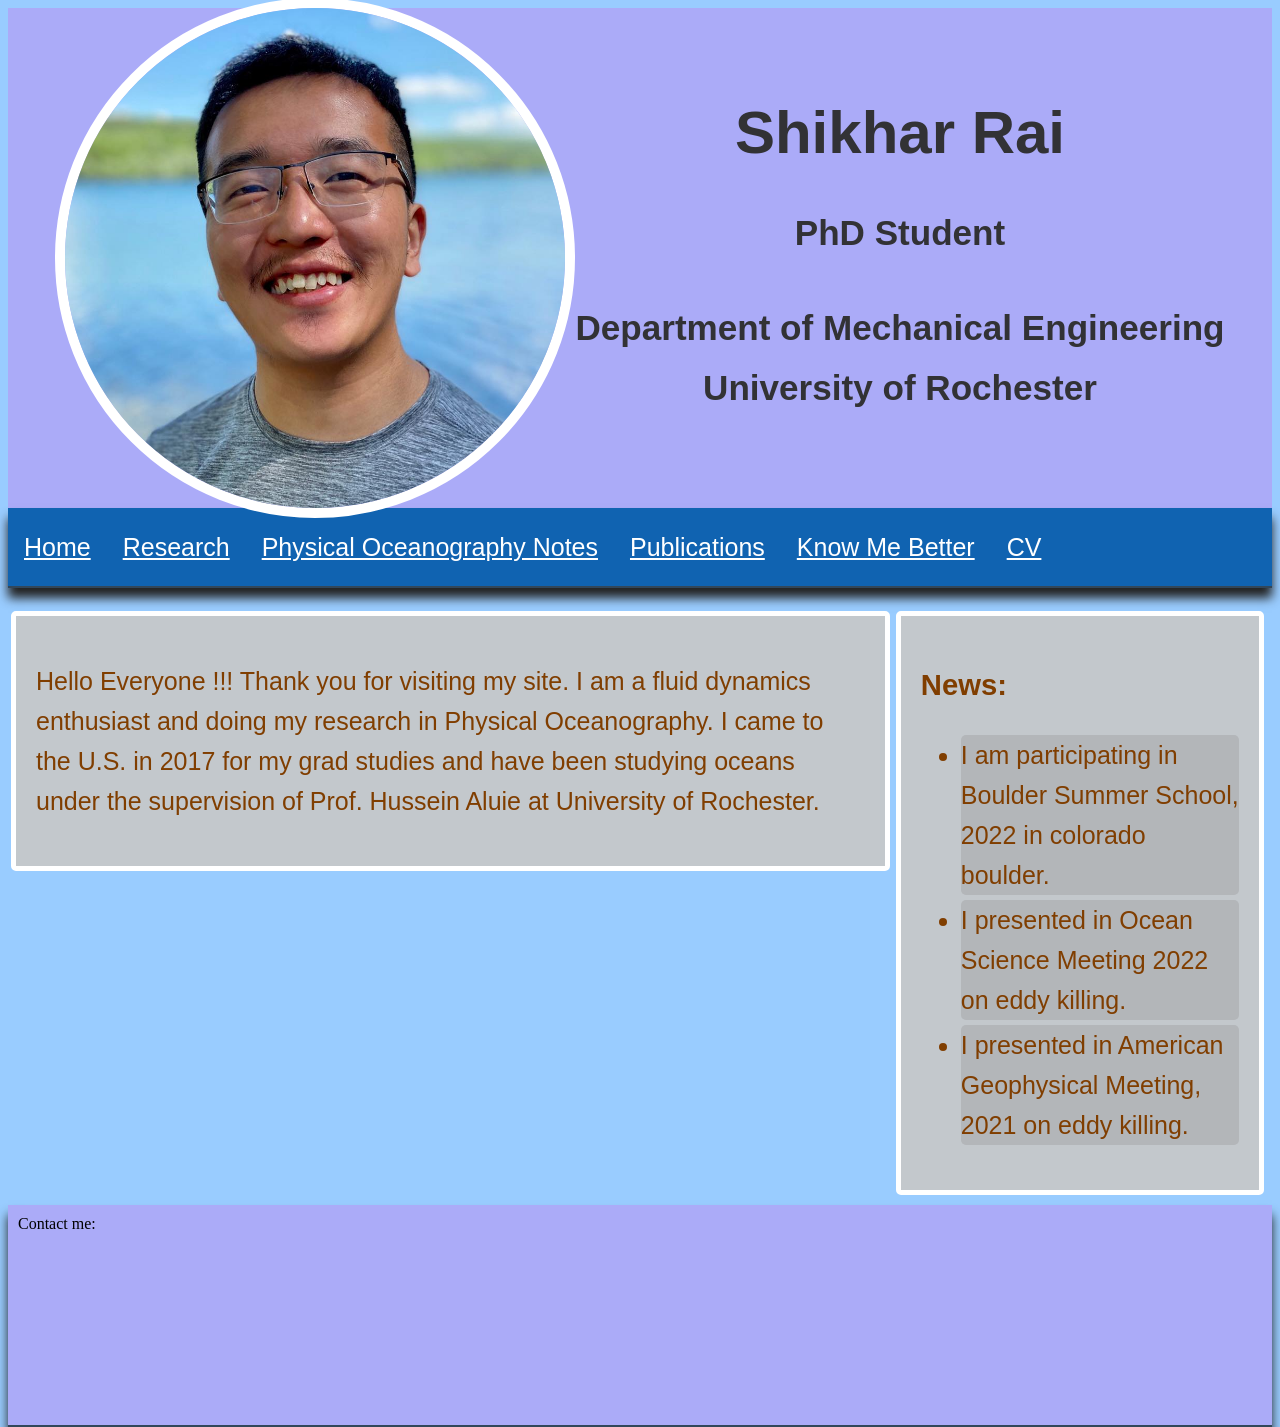
<file: index.html>
<html lang="en">
<head>
    <meta charset="UTF-8">
    <meta http-equiv="X-UA-Compatible" content="IE=edge">
    <meta name="viewport" content="width=device-width, initial-scale=1.0">
    <title>Shikhar Rai</title>
    <link rel="stylesheet" href="styles.css">
</head>
<body>
    <div class="container">
        <div class="Header" id="HomePageHeader">
            <img class="ProfilePic" src="images/templatePics/ProfilePic.jpeg" alt="Missing Shikhar's Photo" max-height="100%">
            <span class="NameJobAffliation">
                <h1 id="Name">Shikhar Rai</h1>
                <h3 id="Job Title">PhD Student</h2>
                    <h3 id="Affliation">Department of Mechanical Engineering <br> University of Rochester</h2>
            </span>
        </div>
        <div class="TableOfContents">
            <a href="index.html">Home</a>
            <a href="research.html">Research</a>
            <a href="notes.html">Physical Oceanography Notes</a>
            <a href="publications.html">Publications</a>
            <a href="aboutme.html">Know Me Better</a>
            <a href="cv.html">CV</a>
        </div>
        <section class="content">
            <div class="leftColumn">
                <div class="material">
                    <p>
                        Hello Everyone !!! Thank you for visiting my site. I am a fluid dynamics enthusiast and doing my research in Physical Oceanography. I came to the U.S. in 2017 for my grad
                        studies and have been studying oceans under the supervision of Prof. Hussein Aluie at University of Rochester. 
                    </p>
                </div>
            </div>
            <div class="rightColumn">
                <div class="material">
                    <h3>News:</h3>
                    <ul>
                        <li>I am participating in Boulder Summer School, 2022 in colorado boulder.</li>
                        <li>I presented in Ocean Science Meeting 2022 on eddy killing.</li>
                        <li>I presented in American Geophysical Meeting, 2021 on eddy killing. </li>
                    </ul>
                </div>
            </div>
            <div class="Footer" id="HomePageFooter">
                Contact me:
            </div>
        </section>
</body>
</html>
</file>
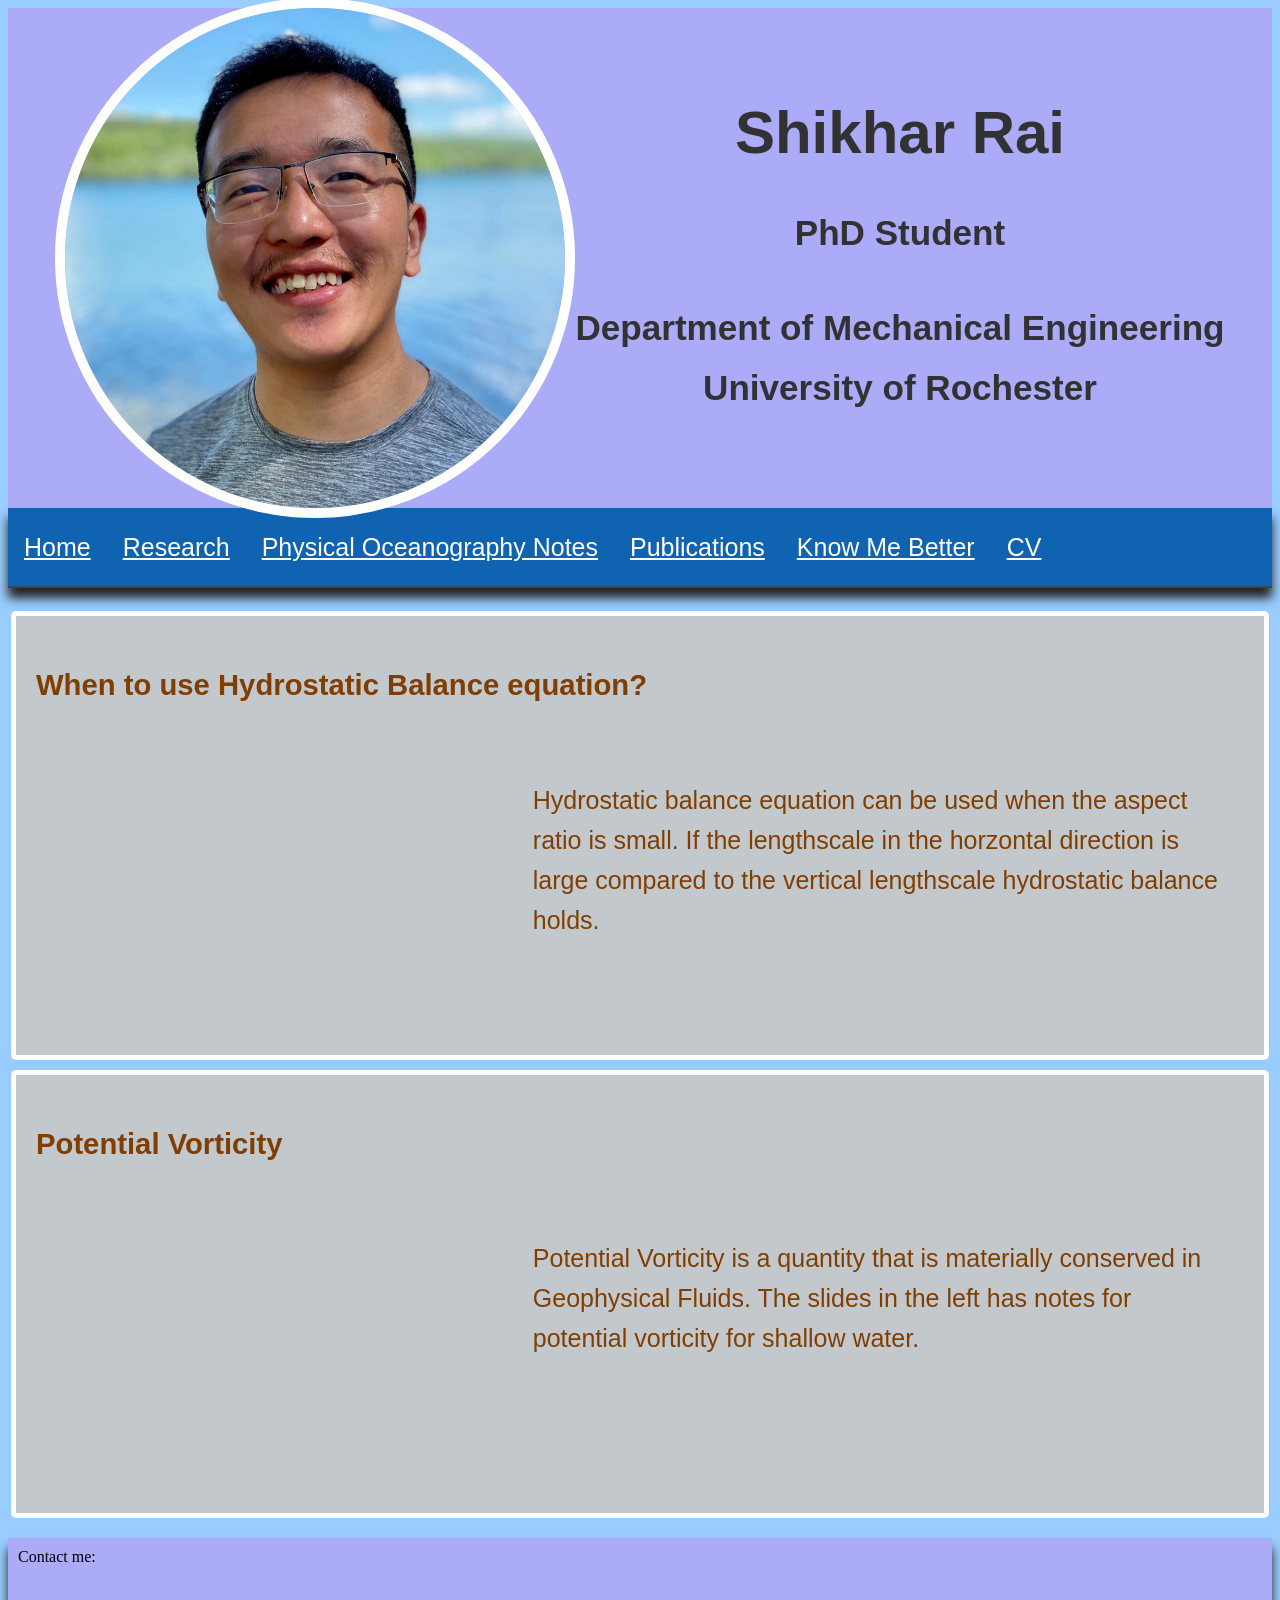
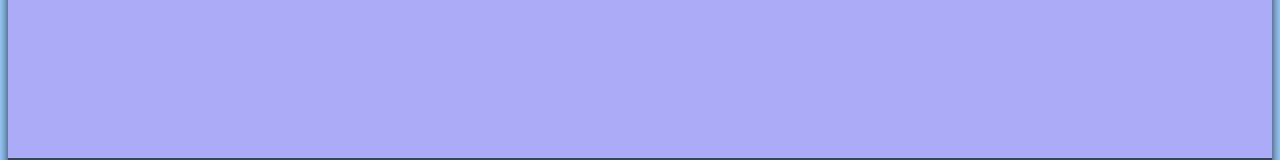
<file: PONotes.html>
<html lang="en">

<head>
    <meta charset="UTF-8">
    <meta http-equiv="X-UA-Compatible" content="IE=edge">
    <meta name="viewport" content="width=device-width, initial-scale=1.0">
    <title>Shikhar Rai</title>
    <link rel="stylesheet" href="styles.css">
</head>

<body>
    <div class="container">
        <div class="Header" id="HomePageHeader">
            <img class="ProfilePic" src="images/templatePics/ProfilePic.jpeg" alt="Missing Shikhar's Photo"
                max-height="100%">
            <span class="NameJobAffliation">
                <h1 id="Name">Shikhar Rai</h1>
                <h3 id="Job Title">PhD Student</h2>
                    <h3 id="Affliation">Department of Mechanical Engineering <br> University of Rochester</h2>
            </span>
        </div>
        <div class="TableOfContents">
            <a href="index.html">Home</a>
            <a href="research.html">Research</a>
            <a href="notes.html">Physical Oceanography Notes</a>
            <a href="publications.html">Publications</a>
            <a href="aboutme.html">Know Me Better</a>
            <a href="cv.html">CV</a>
        </div>
        <section class="content">
            <div class="fullWidthColumn">
                <div class="material">
                    <h3>When to use Hydrostatic Balance equation?</h3>
                    <div class="videoNtext">
                        <iframe class="videoMaterial" src="https://www.youtube.com/embed/z5325HbZwqs" title="YouTube video player"
                            frameborder="0" allow="accelerometer; autoplay; clipboard-write; encrypted-media; gyroscope; picture-in-picture"
                            allowfullscreen></iframe>
                        <p class="text"> Hydrostatic balance equation can be used when the aspect ratio is small. If the lengthscale in the horzontal
                            direction is large compared to the vertical lengthscale hydrostatic balance holds.</p>
                    </div>
                </div>
                <div>
                    <div class="material">
                        <h3>Potential Vorticity</h3>
                        <div class="videoNtext">
                        <iframe class="videoMaterial"
                            src="https://docs.google.com/presentation/d/e/2PACX-1vQOsZUslrDaKJO298SHXJ2Hr6X5BN-1ZtGumr1RqZ8-0WIzcNoFW90DKTiFNGptBA/embed?start=false&loop=false&delayms=3000"
                            frameborder="0" width="960" height="749" allowfullscreen="true" mozallowfullscreen="true"
                            webkitallowfullscreen="true"></iframe>
                        <p class="text"> Potential Vorticity is a quantity that is materially conserved in Geophysical Fluids. The slides in the left has notes for potential vorticity for shallow water. </p>
                        </div>
                </div>
            </div>
            <div class="Footer" id="HomePageFooter">
                Contact me:
            </div>
        </section>
</body>

</html>
</file>
<file: styles.css>
:root{
    --pageWidth: 1500px;
    --headerHeight: 500px;
    --leftColumnWidth:70%;
    --footerHeight: 200px;
    --marginLeft: 20px;
}

body{
    background-color: #99CCFF;
    height: 100%;
}

.container {
    width: 100%;
    min-width: 1200px;
    max-width: var(--pageWidth);
    min-height: 100%;
    height: auto;
    margin: 0 auto;
    margin-bottom: calc(-1* var(--footerHeight));
}

.Header{
    display: flex;
    justify-content: center;
    align-items: center;
    height: var(--headerHeight);
    width: 100%;
    background-color: rgb(171, 171, 248);
}

.NameJobAffliation{
    text-align: center;
    display: inline-block;
    vertical-align: middle;
    line-height: normal;
    color: rgb(50, 50, 53);
    font-family: Arial, Helvetica, sans-serif;
    font-size: 30px;
    line-height: 200%; /*line spacing */
}

img.ProfilePic{
    display: block;
    max-height: 100%;
    border-radius: 50%;
    object-fit: contain;
    border-width: 10px;
    border-style: solid;
    border-color: white;
    object-fit: contain;
}

.content{
    flex: 1;
    flex-direction: column;
    width: 100%;
}
.leftColumn{
    margin-top: 20px;
    float: left;
    width: var(--leftColumnWidth);
}
.rightColumn{
    margin-top: 20px;
    float: left;
    width: calc(100% - var(--leftColumnWidth) - 5px); 
}

.fullWidthColumn{
    margin-top: 20px;
    width: 100%;
    float: left;
}

.TableOfContents{
    width: 100%;
    overflow: hidden;
    background-color: #1063b1;
    border-bottom:2px solid rgb(36, 49, 226);
    box-shadow: 0px 10px 10px rgb(34, 34, 34);
    border-color: rgb(50, 71, 90);
}

.TableOfContents a{
    float: left; 
    display: block;
    text-align: center;
    padding: 14px 16px;
    color: rgb(255, 255, 255);
    font-family: Arial, Helvetica, sans-serif;
    font-size: 25px;
    line-height: 200%; /*line spacing */
    /* box-shadow: 8px 8px 8px rgb(34, 34, 34);
    border-radius:15px; */
}
.TableOfContents a:hover{
    background-color: #99CCFF;
    color:aqua;
}


img.coverImg{
    float: right;
    display:inline-block;
    max-height: 70%;
    padding: 14px 10px;
}


.material{
    color: rgb(128, 62, 0);
    background-color: rgb(195, 200, 204);
    font-family: Arial, Helvetica, sans-serif;
    font-size: 25px;
    line-height: 160%; /*line spacing */
    padding: 20px;
    margin: 3px;
    margin-bottom: 10px;
    border: 5px;
    border-style: solid;
    border-color: white;
    /* box-shadow: 8px 8px 8px rgb(34, 34, 34); */
    border-radius:5px;
    /* display: flex; */
}

.card{
    float: left;
    width: calc(33% - 52px);
    color: rgb(128, 62, 0);
    background-color: rgb(195, 200, 204);
    font-family: Arial, Helvetica, sans-serif;
    font-size: 25px;
    line-height: 160%; /*line spacing */
    padding: 20px;
    margin: 3px;
    margin-bottom: 10px;
    border: 5px;
    border-style: solid;
    border-color: white;
    /* box-shadow: 8px 8px 8px rgb(34, 34, 34); */
    border-radius:5px;
}

.videoNtext{
    display: flex;
}
.videoMaterial{
    width: 500px;
    height: 300px;
    vertical-align: top;
    float: left;
}

.text{
    width: 60%;
    padding: 20px;
}

.push{
    height: var(--footerHeight);
}

.footer{
    /* position: absolute; */
    clear: both;
    bottom: 0px;
    height: var(--footerHeight);
    margin-top: 20px;
    padding: 10px;
    border-bottom:2px solid rgb(36, 49, 226);
    box-shadow: 0px 10px 10px rgb(34, 34, 34);
    border-color: rgb(50, 71, 90);
    background-color: rgb(171, 171, 248);
}

li {
    background-color: rgb(179, 182, 185);
    border-radius:5px;
    margin-bottom: 5px;
}

div.gallery {

  float: left;
  margin: 5px;
  border: 1px solid #ccc;
  float: left;
  width: 300px;
}

div.gallery:hover {
  border: 1px solid #777;
}

div.gallery img {
  width: 100%;
  height: auto;
}

div.desc {
  padding: 15px;
  text-align: center;
}
</file>
